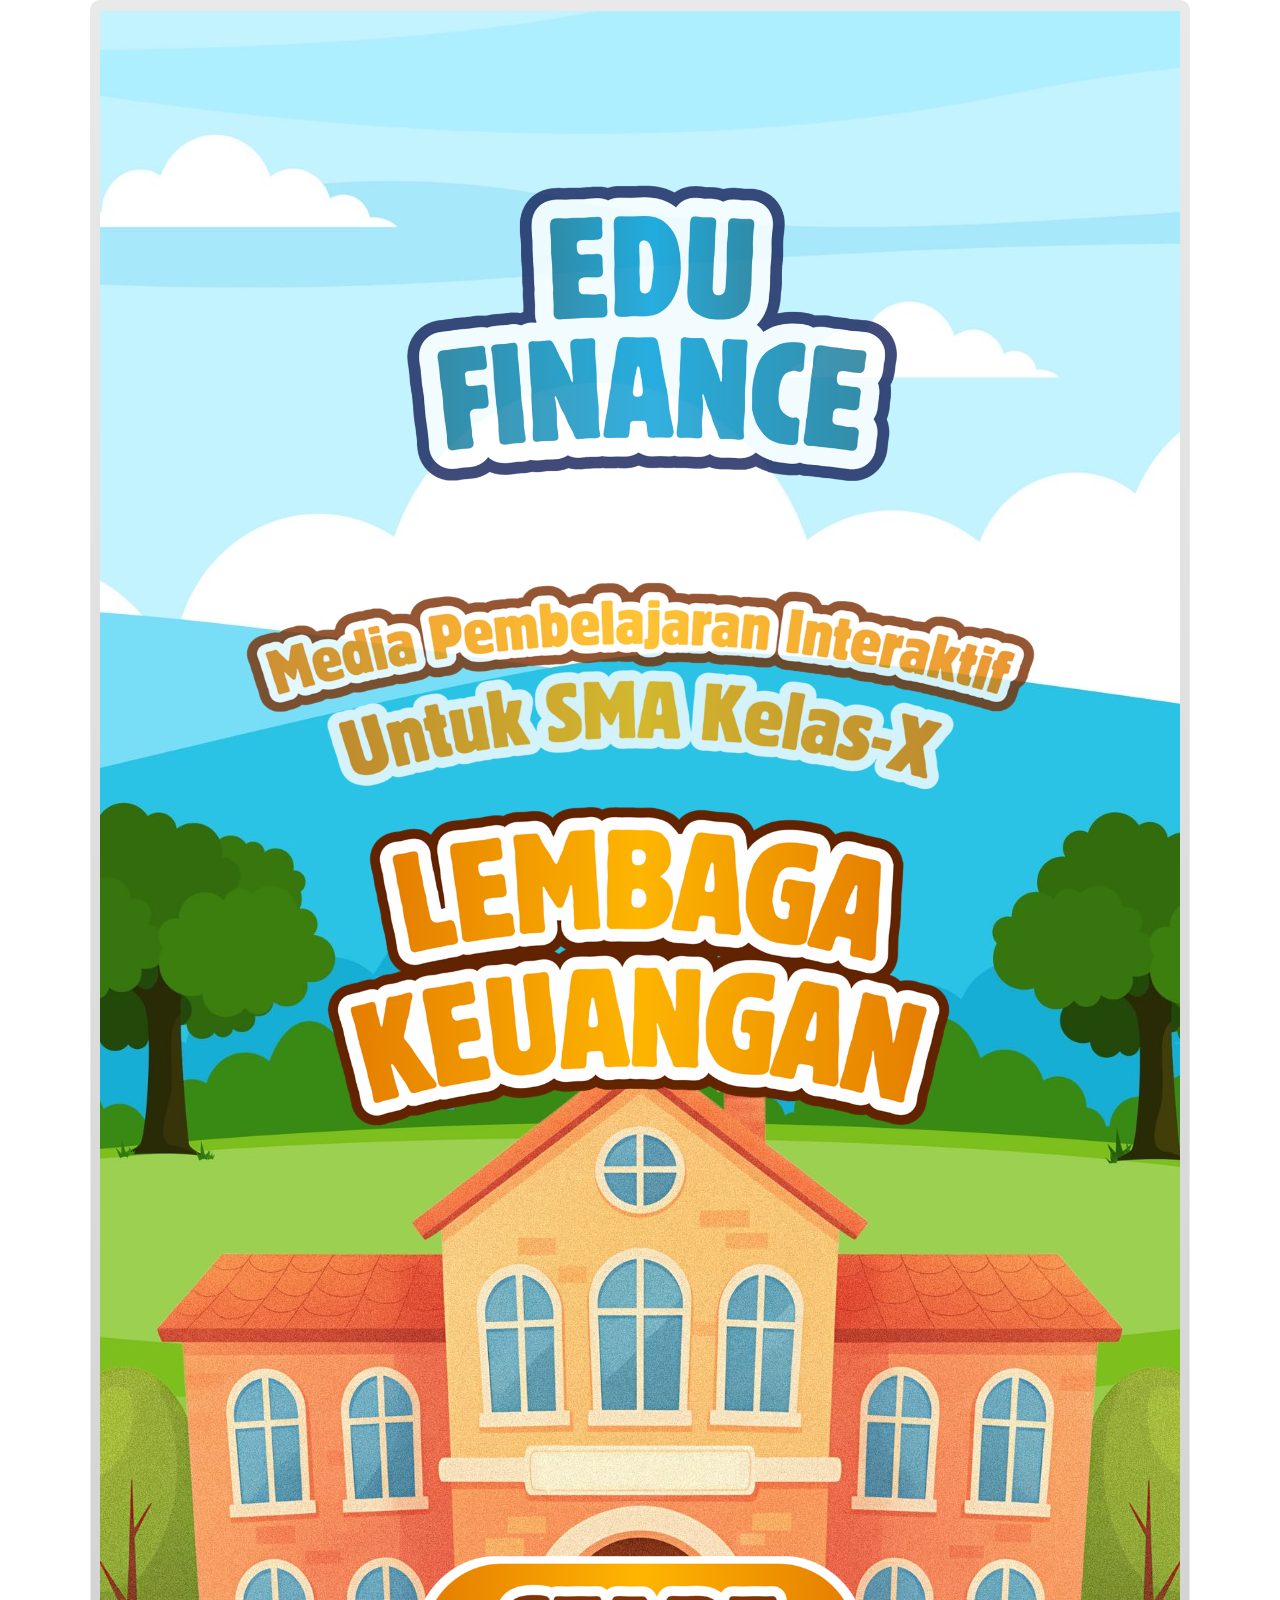
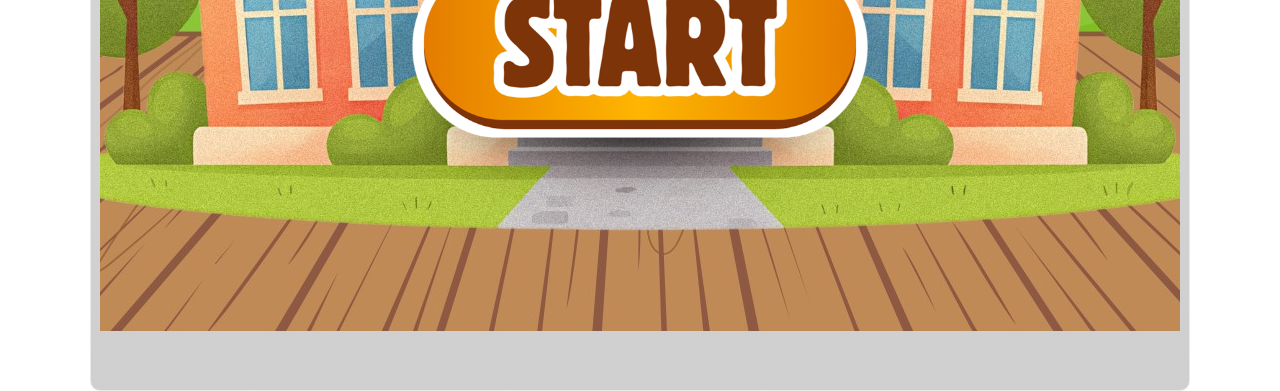
<file: index.html>
<!doctype html>
<html lang="en-US">
<head>
  <meta charset="utf-8">
  <!-- Created using Storyline 3 - http://www.articulate.com  -->
  <!-- version: 3.17.27621.0 -->
  <title>LEMBAGA KEUANGAN KELAS X SMAN 7 MALANG</title>
  <meta http-equiv="x-ua-compatible" content="IE=edge"/>
  <meta name="viewport" content="width=device-width,initial-scale=1,user-scalable=no,shrink-to-fit=no,minimal-ui"/>
  <meta name="apple-mobile-web-app-capable" content="yes"/>
  <style>
    html, body { height: 100%; padding: 0; margin: 0 }
    #app { height: 100%; width: 100%; }
  </style>
  
  <script>window.THREE = { };</script>
</head>
<body style="background: #FFFFFF" class="cs-HTML theme-classic">
  <!-- 360 -->
  <script>!function(e){var i=/iPhone/i,o=/iPod/i,n=/iPad/i,t=/(?=.*\bAndroid\b)(?=.*\bMobile\b)/i,d=/Android/i,s=/(?=.*\bAndroid\b)(?=.*\bSD4930UR\b)/i,b=/(?=.*\bAndroid\b)(?=.*\b(?:KFOT|KFTT|KFJWI|KFJWA|KFSOWI|KFTHWI|KFTHWA|KFAPWI|KFAPWA|KFARWI|KFASWI|KFSAWI|KFSAWA)\b)/i,r=/IEMobile/i,h=/(?=.*\bWindows\b)(?=.*\bARM\b)/i,a=/BlackBerry/i,l=/BB10/i,p=/Opera Mini/i,f=/(CriOS|Chrome)(?=.*\bMobile\b)/i,u=/(?=.*\bFirefox\b)(?=.*\bMobile\b)/i,c=new RegExp("(?:Nexus 7|BNTV250|Kindle Fire|Silk|GT-P1000)","i"),w=function(e,i){return e.test(i)},A=function(e){var A=e||navigator.userAgent,v=A.split("[FBAN");if(void 0!==v[1]&&(A=v[0]),this.apple={phone:w(i,A),ipod:w(o,A),tablet:!w(i,A)&&w(n,A),device:w(i,A)||w(o,A)||w(n,A)},this.amazon={phone:w(s,A),tablet:!w(s,A)&&w(b,A),device:w(s,A)||w(b,A)},this.android={phone:w(s,A)||w(t,A),tablet:!w(s,A)&&!w(t,A)&&(w(b,A)||w(d,A)),device:w(s,A)||w(b,A)||w(t,A)||w(d,A)},this.windows={phone:w(r,A),tablet:w(h,A),device:w(r,A)||w(h,A)},this.other={blackberry:w(a,A),blackberry10:w(l,A),opera:w(p,A),firefox:w(u,A),chrome:w(f,A),device:w(a,A)||w(l,A)||w(p,A)||w(u,A)||w(f,A)},this.seven_inch=w(c,A),this.any=this.apple.device||this.android.device||this.windows.device||this.other.device||this.seven_inch,this.phone=this.apple.phone||this.android.phone||this.windows.phone,this.tablet=this.apple.tablet||this.android.tablet||this.windows.tablet,"undefined"==typeof window)return this},v=function(){var e=new A;return e.Class=A,e};"undefined"!=typeof module&&module.exports&&"undefined"==typeof window?module.exports=A:"undefined"!=typeof module&&module.exports&&"undefined"!=typeof window?module.exports=v():"function"==typeof define&&define.amd?define("isMobile",[],e.isMobile=v()):e.isMobile=v()}(this);
    window.isMobile.apple.tablet = window.isMobile.apple.tablet ||
      (navigator.platform === 'MacIntel' && navigator.maxTouchPoints > 1);
    window.isMobile.apple.device = window.isMobile.apple.device || window.isMobile.apple.tablet;
    window.isMobile.tablet = window.isMobile.tablet || window.isMobile.apple.tablet;
    window.isMobile.any = window.isMobile.any || window.isMobile.apple.tablet;
  </script>

  <div id="focus-sink" tabindex="-1"></div>

  <div id="preso"></div>
  <script>
    window.DS = {};
    window.globals = {
      DATA_PATH_BASE: '',
      HAS_FRAME: true,
      HAS_SLIDE: true,

      lmsPresent: false,
      tinCanPresent: false,
      cmi5Present: false,
      aoSupport: false,
      scale: 'noscale',
      captureRc: false,
      browserSize: 'fullscreen',
      bgColor: '#FFFFFF',
      features: '',
      themeName: 'classic',
      preloaderColor: '#FFFFFF',
      suppressAnalytics: true,
      productChannel: 'enterprise',
      publishSource: 'storyline',
      aid: '',
      cid: '793f9473-a7af-489c-8cf5-2ac6e5e73341',
      playerVersion: '3.17.27621.0',
      maxIosVideoElements: 10,

      
      parseParams: function(qs) {
        if (window.globals.parsedParams != null) {
          return window.globals.parsedParams;
        }
        qs = (qs || window.location.search.substr(1)).split('+').join(' ');
        var params = {},
            tokens,
            re = /[?&]?([^=]+)=([^&]*)/g;

        while (tokens = re.exec(qs)) {
          params[decodeURIComponent(tokens[1]).trim()] =
            decodeURIComponent(tokens[2]).trim();
        }
        window.globals.parsedParams = params;
        return params;
      }

    };

    (function() {

      var classTypes = [ 'desktop', 'mobile', 'phone', 'tablet' ];

      var addDeviceClasses = function(prefix, testObj) {
        var curr, i;
        for (i = 0; i < classTypes.length; i++) {
          curr = classTypes[i];
          if (testObj[curr]) {
            document.body.classList.add(prefix + curr);
          }
        }
      };

      var params = window.globals.parseParams(),
          isDevicePreview = params.devicepreview === '1',
          isPhoneOverride = params.deviceType === 'phone' || (isDevicePreview && params.phone == '1'),
          isTabletOverride = (params.deviceType === 'tablet' || isDevicePreview) && !isPhoneOverride,
          isMobileOverride = isPhoneOverride || isTabletOverride;

      var deviceView = {
        desktop: !window.isMobile.any && !isMobileOverride,
        mobile: window.isMobile.any || isMobileOverride,
        phone: isPhoneOverride || (window.isMobile.phone && !isTabletOverride),
        tablet: isTabletOverride || window.isMobile.tablet
      };

      window.globals.deviceView = deviceView;
      window.isMobile.desktop = !window.isMobile.any;
      window.isMobile.mobile = window.isMobile.any;

      addDeviceClasses('view-', deviceView);

    })();
  </script>
  
  <script src='story_content/user.js' type=text/javascript></script>
  <div class="slide-loader"></div>

  <script>
    if (window.globals.deviceView.isMobile) { var doc = document, loader = doc.body.querySelector('.slide-loader'); [ 1, 2, 3 ].forEach(function(n) { var d = doc.createElement('div'); d.style.backgroundColor = window.globals.preloaderColor; d.classList.add('mobile-loader-dot'); d.classList.add('dot' + n); loader.appendChild(d); }); }
  </script>

  <div class="mobile-load-title-overlay" style="display: none">
    <div class="mobile-load-title">LEMBAGA KEUANGAN KELAS X SMAN 7 MALANG</div>
  </div>

  <div class="mobile-chrome-warning"></div>

  <script>
    
    if (window.autoSpider && window.vInterfaceObject) {
      document.querySelector('.mobile-load-title-overlay').style.display = 'none';
    }
  </script>

  

  <link rel="stylesheet" href="html5/data/css/output.min.css" data-noprefix/>
</body>
<script src="html5/lib/scripts/bootstrapper.min.js"></script>
</html>
</file>
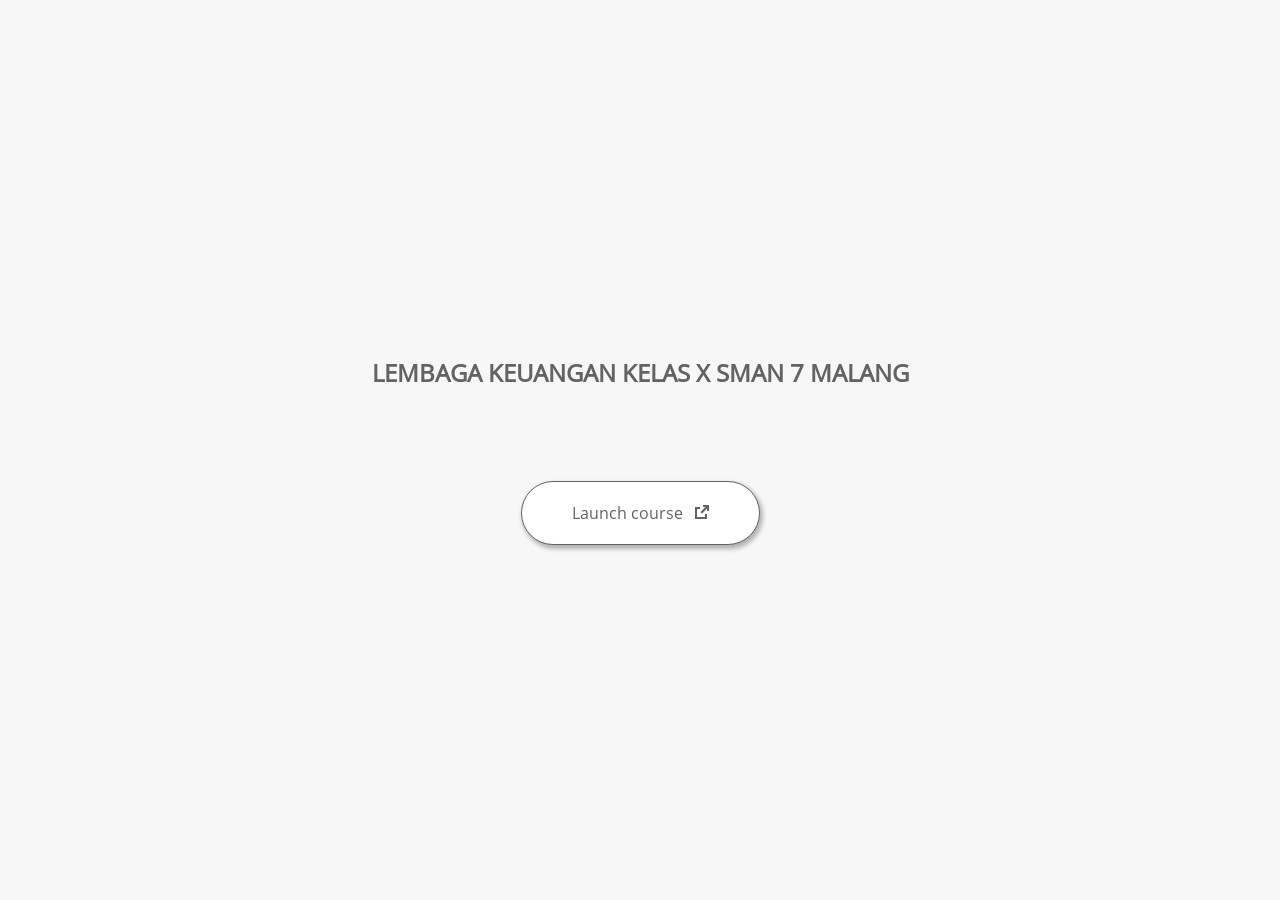
<file: launcher.html>
﻿<html lang="en-US">
	<head>
		<!-- Created using Storyline 3 - http://www.articulate.com  --> 
		<!-- version: 3.17.27621.0 --> 

		<title>LEMBAGA KEUANGAN KELAS X SMAN 7 MALANG</title>
    <style>
      @font-face {
        font-family: "Open Sans Full";
        font-style: normal;
        font-weight: 400;
        src: local("Open Sans"),
             local("OpenSans"),
             url(html5/lib/stylesheets/mobile-fonts/open-sans-regular.woff) format("woff")
      }
      body {
        background-color: #F7F7F7;
      }
      h1 {
        color: #636363;
        font-family: "Open Sans Full", Helvetica, sans-serif;
        font-size: 150%;
        margin-bottom: 92px;
        padding-bottom: 0;
      }

      button {
        background-color: #FFF;
        border: 1px solid #636363;
        border-radius: 80px;
        box-shadow: 2px 3px 4px 1px rgba(39, 39, 39, 0.33);
        color: #636363;
        font-family: "Open Sans Full", Helvetica, sans-serif;
        font-size: 100%;
        padding: 20px 50px;
      }
      img {
        height: 15px;
        width: 15px;
        margin-left: 8px;
      }
    </style>
		<script>
			
			/******************************************************************************/
			//
			// NOTE TO DEVELOPERS:
			// The following code should be integrated with your web page in order to open
			// the presentation in a new window.  To launch the presentation immediately, 
			// simply copy the code below into your web page.  To launch the presentation
			// when a button or link is clicked, call LaunchPresentation when the onClick
			// event is triggered.
			//
			/******************************************************************************/		
		
		
			var Safari =  (navigator.appVersion.indexOf("Safari") >= 0);
			
			var g_bChromeless = false;
			var g_bResizeable = false;
			var g_nContentWidth = 1100;
			var g_nContentHeight = 1991;
			var g_strStartPage = "story.html" + document.location.search;
			var g_strBrowserSize = "fullscreen";
		
			function LaunchContent()
			{
				var nWidth = screen.availWidth;
				var nHeight = screen.availHeight;

				if (nWidth > g_nContentWidth && nHeight > g_nContentHeight && g_strBrowserSize != "fullscreen")
				{
					nWidth = g_nContentWidth;
					nHeight = g_nContentHeight;
					
					if (!Safari && !g_bChromeless)
					{
						nWidth += 17;
					}
				}

				// Build the options string
				var strOptions = "width=" + nWidth +",height=" + nHeight;
				if (g_bResizeable)
				{
					strOptions += ",resizable=yes"
				}
				else
				{
					strOptions += ",resizable=no"
				}

				if (g_bChromeless)
				{
					strOptions += ", status=0, toolbar=0, location=0, menubar=0, scrollbars=0";
				}
				else
				{
					strOptions += ", status=1, toolbar=1, location=1, menubar=1, scrollbars=1";
				}

				// Launch the URL
				if (Safari)
				{
					var oWnd = window.open("", "_blank", strOptions);
					oWnd.location = g_strStartPage;
				}
				else
				{
					window.open(g_strStartPage , "_blank", strOptions);
				}
			}

			
			
		</script>
		
	</head>
	
	<body onload="setTimeout('LaunchContent()', 100);">
		<center>
			<table width="100%" height="100%" border="0" cellpadding="0" cellspacing="0">
				<tr>
					<td>
						<center>
              <h1 tabIndex="-1">LEMBAGA KEUANGAN KELAS X SMAN 7 MALANG</h1>
							<button onclick="LaunchContent()" aria-label="Launch course: opens in new window">Launch course <img src="story_content/external_window.png" style="border-style: none; height: 14px; width: 14px;" tabIndex="-1" aria-hidden="true"/></button>
						</center>
					</td>
				</tr>
			</table>
		</center>
	</body>
</html>
</file>
<file: html5/data/css/output.min.css>
@font-face {
  font-family: 'Open SansBold CharsBold67B48683';
  src: url('[data-uri]');
  font-style: normal;
  font-weight: normal;
}
@font-face {
  font-family: 'Open Sans Charset1_ 5jKDD9D0567';
  src: url('[data-uri]');
  font-style: normal;
  font-weight: normal;
}
@font-face {
  font-family: 'Open SansItalic CItalic833A0795';
  src: url('[data-uri]');
  font-style: normal;
  font-weight: normal;
}
@font-face {
  font-family: 'Open SansBoldItalItalic835B007D';
  src: url('[data-uri]');
  font-style: normal;
  font-weight: normal;
}
@font-face {
  font-family: 'Arial Charset1_ 6c22695E7DCF5D0';
  src: url('[data-uri]');
  font-style: normal;
  font-weight: normal;
}
@font-face {
  font-family: 'Open Sans Charset0_v9TY33EDE6F2';
  src: url('[data-uri]');
  font-style: normal;
  font-weight: normal;
}
@font-face {
  font-family: 'Open SansBold CharsBoldE47A47C6';
  src: url('[data-uri]');
  font-style: normal;
  font-weight: normal;
}
@font-face {
  font-family: 'Open SansItalic CItalicC6FA076B';
  src: url('[data-uri]');
  font-style: normal;
  font-weight: normal;
}
@font-face {
  font-family: 'Open SansBoldItalItalic3FAAA578';
  src: url('[data-uri]');
  font-style: normal;
  font-weight: normal;
}
@font-face {
  font-family: 'Arial Charset0_v8wz5YMo9EE9FF07';
  src: url('[data-uri]');
  font-style: normal;
  font-weight: normal;
}
.cs-npnxnanbnsnfns00000000001 .cs-infopanel  {
  box-shadow: 0 1px 0 rgba(184, 184, 184, 1);
  background: rgba(255, 255, 255, 1);
}
.cs-npnxnanbnsnfns00000000001 .cs-infopanel .cs-link {
  color: rgba(124, 34, 128, 1);
}
.cs-npnxnanbnsnfns00000000001 .cs-infopanel .cs-link:hover {
  color: rgba(0, 0, 238, 1);
}
.cs-npnxnanbnsnfns00000000001 .cs-infopanel .cs-name {
  color: rgba(68, 68, 68, 1);
}
.cs-npnxnanbnsnfns00000000001 .cs-infopanel .cs-title {
  color: rgba(153, 153, 153, 1);
}
.cs-npnxnanbnsnfns00000000001 .cs-infopanelpopup  {
  box-shadow: 0 1px 0 rgba(184, 184, 184, 1);
  background: linear-gradient(180deg, rgba(233, 233, 233, 1) 0%, rgba(207, 207, 207, 1) 100%);
}
.cs-npnxnanbnsnfns00000000001 .cs-infopanelpopup .cs-link {
  color: rgba(124, 34, 128, 1);
}
.cs-npnxnanbnsnfns00000000001 .cs-infopanelpopup .cs-link:hover {
  color: rgba(0, 0, 238, 1);
}
.cs-npnxnanbnsnfns00000000001 .cs-infopanelpopup .cs-name {
  color: rgba(68, 68, 68, 1);
}
.cs-npnxnanbnsnfns00000000001 .cs-infopanelpopup .cs-bio {
  color: rgba(153, 153, 153, 1);
}
.cs-npnxnanbnsnfns00000000001 .cs-timer  {
  color: rgba(85, 85, 85, 1);
}
.cs-npnxnanbnsnfns00000000001 .cs-duration stop:first-child {
  stop-color: rgba(0, 215, 255, 1);
}
.cs-npnxnanbnsnfns00000000001 .cs-duration stop:last-child {
  stop-color: rgba(0, 171, 255, 1);
}
.cs-npnxnanbnsnfns00000000001 .cs-elapsed stop:first-child {
  stop-color: rgba(254, 227, 71, 1);
}
.cs-npnxnanbnsnfns00000000001 .cs-elapsed stop:last-child {
  stop-color: rgba(252, 204, 42, 1);
}
.cs-npnxnanbnsnfns00000000001 .cs-timer .cs-pie .cs-innerstroke {
  stroke: rgba(199, 199, 199, 1);
}
.cs-npnxnanbnsnfns00000000001 .cs-timer .cs-pie .cs-innerborder {
  stroke: rgba(255, 255, 255, 1);
}
.cs-npnxnanbnsnfns00000000001 .cs-window  {
  box-shadow: 0 8px 5px rgba(0, 0, 0, 0.2);
  border-color: rgba(234, 234, 234, 1);
  background: rgba(243, 243, 243, 1);
  color: rgba(85, 85, 85, 1);
}
.cs-npnxnanbnsnfns00000000001 .cs-window .cs-diva {
  border-color: rgba(247, 247, 247, 1);
}
.cs-npnxnanbnsnfns00000000001 .cs-window .cs-divb {
  border-color: rgba(211, 211, 211, 1);
}
.cs-npnxnanbnsnfns00000000001 .cs-editor .cs-editor-slide {
  color: rgba(85, 85, 85, 1);
}
.cs-npnxnanbnsnfns00000000001 .cs-editor .cs-editor-html {
  color: rgba(68, 68, 68, 1);
}
.cs-npnxnanbnsnfns00000000001 .cs-editor .cs-editor-button {
  text-shadow: 0 1px 0 rgba(240, 240, 240, 1);
  color: rgba(53, 53, 53, 1);
  border-color: rgba(177, 177, 177, 1);
  background: linear-gradient(180deg, rgba(245, 245, 245, 1) 0%, rgba(199, 199, 199, 1) 100%);
}
.cs-npnxnanbnsnfns00000000001 .cs-editor .cs-editor-button:hover {
  background: linear-gradient(180deg, rgba(242, 242, 242, 1) 0%, rgba(175, 175, 175, 1) 100%);
}
.cs-npnxnanbnsnfns00000000001 .cs-editor .cs-editor-button:active {
  background: linear-gradient(180deg, rgba(199, 199, 199, 1) 0%, rgba(244, 244, 244, 1) 100%);
}
.cs-npnxnanbnsnfns00000000001 .cs-listitem  {
  color: rgba(53, 53, 53, 1);
  border-color: rgba(223, 223, 223, 1);
}
.cs-npnxnanbnsnfns00000000001 .cs-listitem.cs-viewed {
  color: rgba(144, 144, 144, 1);
}
.cs-npnxnanbnsnfns00000000001 .cs-listitem.cs-selected {
  color: rgba(53, 53, 53, 1);
  background: rgba(192, 226, 241, 1);
}
.cs-npnxnanbnsnfns00000000001 .cs-listitem.cs-selected:hover {
  background: rgba(192, 226, 241, 1);
}
.cs-npnxnanbnsnfns00000000001 .cs-listitem.cs-selected.hover {
  background: rgba(192, 226, 241, 1);
}
.cs-npnxnanbnsnfns00000000001 .cs-listitem.cs-selected:focus {
  background: rgba(192, 226, 241, 1);
}
.cs-npnxnanbnsnfns00000000001 .cs-listitem .cs-icon-carrot {
  fill: rgba(53, 53, 53, 1);
}
.cs-npnxnanbnsnfns00000000001 .cs-listitem .cs-icon-carrot .cs-shadow {
  fill: rgba(255, 255, 255, 1);
}
.cs-npnxnanbnsnfns00000000001 .cs-listitem:hover {
  background: rgba(230, 230, 230, 1);
}
.cs-npnxnanbnsnfns00000000001 .cs-listitem.hover {
  background: rgba(230, 230, 230, 1);
}
.cs-npnxnanbnsnfns00000000001 .cs-listitem:focus {
  background: rgba(230, 230, 230, 1);
}
.cs-npnxnanbnsnfns00000000001 .cs-glossary  {
  color: rgba(53, 53, 53, 1);
}
.cs-npnxnanbnsnfns00000000001 .cs-glossary .cs-scrolling-panel {
  background: rgba(231, 231, 231, 1);
}
.cs-npnxnanbnsnfns00000000001 .cs-glossary .cs-term.cs-selected .cs-choice-list-trigger {
  color: rgba(53, 53, 53, 1);
  background: rgba(192, 226, 241, 1);
}
.cs-npnxnanbnsnfns00000000001 .cs-glossary .cs-term.cs-selected .cs-choice-list-trigger:focus {
  color: rgba(53, 53, 53, 1);
  background: rgba(192, 226, 241, 1);
}
.cs-npnxnanbnsnfns00000000001 .cs-glossary .cs-term:hover .cs-choice-list-trigger {
  background: rgba(230, 230, 230, 1);
}
.cs-npnxnanbnsnfns00000000001 .cs-glossary .cs-term.hover .cs-choice-list-trigger {
  background: rgba(230, 230, 230, 1);
}
.cs-npnxnanbnsnfns00000000001 .cs-glossary .cs-term .cs-choice-list-trigger:focus {
  background: rgba(230, 230, 230, 1);
}
.cs-npnxnanbnsnfns00000000001 .cs-glossary .cs-diva {
  border-color: rgba(226, 226, 226, 1);
}
.cs-npnxnanbnsnfns00000000001 .cs-glossary .cs-divb {
  border-color: rgba(226, 226, 226, 1);
}
.cs-npnxnanbnsnfns00000000001 .cs-glossary .cs-divc {
  border-color: rgba(250, 250, 250, 1);
}
.cs-npnxnanbnsnfns00000000001 .cs-glossary .cs-heading {
  color: rgba(68, 68, 68, 1);
}
.cs-npnxnanbnsnfns00000000001 .cs-resource .cs-separator {
  border-color: rgba(224, 224, 224, 1);
}
.cs-npnxnanbnsnfns00000000001 .cs-outline  {
  color: rgba(68, 68, 68, 1);
}
.cs-npnxnanbnsnfns00000000001 .cs-outline .cs-diva {
  border-color: rgba(198, 198, 198, 1);
}
.cs-npnxnanbnsnfns00000000001 .cs-outline .cs-divb {
  border-color: rgba(249, 249, 249, 1);
}
.cs-npnxnanbnsnfns00000000001 .cs-outline .cs-divc {
  border-color: rgba(225, 225, 225, 1);
}
.cs-npnxnanbnsnfns00000000001 .cs-outline .cs-search-filter:hover {
  color: rgba(0, 0, 238, 1);
}
.cs-npnxnanbnsnfns00000000001 .cs-outline .cs-search-filter.hover {
  color: rgba(0, 0, 238, 1);
}
.cs-npnxnanbnsnfns00000000001 .cs-transcript  {
  color: rgba(68, 68, 68, 1);
}
.cs-npnxnanbnsnfns00000000001 .cs-transcript .cs-div {
  border-color: rgba(225, 225, 225, 1);
}
.cs-npnxnanbnsnfns00000000001 .cs-tabs:not(.topmenu-item) {
  color: rgba(85, 85, 85, 1);
}
.cs-npnxnanbnsnfns00000000001 .cs-tabs .cs-inner-button:not(.topmenu-item) {
  text-shadow: 0 1px 0 rgba(240, 240, 240, 1);
}
.cs-npnxnanbnsnfns00000000001 .cs-tabs:hover:not(.topmenu-item) {
  color: rgba(51, 51, 51, 1);
}
.cs-npnxnanbnsnfns00000000001 .cs-tabs.cs-selected {
  background: rgba(243, 243, 243, 1);
  color: rgba(51, 51, 51, 1);
}
.cs-npnxnanbnsnfns00000000001 .cs-seekcontrol  {
  background: linear-gradient(180deg, rgba(245, 245, 245, 1) 0%, rgba(199, 199, 199, 1) 100%);
  border-color: rgba(177, 177, 177, 1);
}
.cs-npnxnanbnsnfns00000000001 .cs-seekcontrol .cs-button:hover .cs-icon {
  fill: rgba(85, 85, 85, 1);
}
.cs-npnxnanbnsnfns00000000001 .cs-seekcontrol .cs-button.hover .cs-icon {
  fill: rgba(85, 85, 85, 1);
}
.cs-npnxnanbnsnfns00000000001 .cs-seekcontrol .cs-button .cs-icon-shadow {
  fill: rgba(240, 240, 240, 1);
}
.cs-npnxnanbnsnfns00000000001 .cs-seekcontrol .cs-button .cs-icon {
  fill: rgba(45, 45, 45, 1);
}
.cs-npnxnanbnsnfns00000000001 .cs-seekcontrol .cs-seek .cs-fill {
  background: rgba(255, 255, 255, 1);
}
.cs-npnxnanbnsnfns00000000001 .cs-seekcontrol .cs-seek {
  background: rgba(231, 231, 231, 1);
  border-color: rgba(184, 184, 184, 1);
}
.cs-npnxnanbnsnfns00000000001 .cs-searchinput .cs-input {
  color: rgba(138, 138, 138, 1);
  border-color: rgba(173, 173, 173, 1);
  background: rgba(223, 223, 223, 1);
}
.cs-npnxnanbnsnfns00000000001 .cs-searchinput .cs-input:focus {
  color: rgba(51, 51, 51, 1);
  background: rgba(250, 250, 250, 1);
}
.cs-npnxnanbnsnfns00000000001 .cs-searchinput .cs-input:hover {
  box-shadow: inset 0 0 1px 0 rgba(107, 248, 255, 1);
}
.cs-npnxnanbnsnfns00000000001 .cs-searchinput .cs-input.hover {
  box-shadow: inset 0 0 1px 0 rgba(107, 248, 255, 1);
}
.cs-npnxnanbnsnfns00000000001 .cs-searchinput .cs-button .cs-icon {
  fill: rgba(138, 138, 138, 1);
}
.cs-npnxnanbnsnfns00000000001 .cs-searchinput .cs-button:hover {
  fill: linear-gradient(180deg, rgba(245, 245, 245, 1) 0%, rgba(199, 199, 199, 1) 100%);
}
.cs-npnxnanbnsnfns00000000001 .cs-searchinput .cs-button.hover {
  fill: linear-gradient(180deg, rgba(245, 245, 245, 1) 0%, rgba(199, 199, 199, 1) 100%);
}
.cs-npnxnanbnsnfns00000000001 .cs-menu  {
  box-shadow: 0 1px 0 rgba(184, 184, 184, 1);
  background: rgba(243, 243, 243, 1);
}
.cs-npnxnanbnsnfns00000000001 .cs-topmenu-item.active .cs-tab {
  background: rgba(243, 243, 243, 1);
}
.cs-npnxnanbnsnfns00000000001 .cs-logo  {
  box-shadow: 0 1px 0 rgba(184, 184, 184, 1);
  background: rgba(255, 255, 255, 1);
}
.cs-npnxnanbnsnfns00000000001 .cs-checkbox  {
  color: rgba(68, 68, 68, 1);
}
.cs-npnxnanbnsnfns00000000001 .cs-checkbox:hover {
  border-color: rgba(107, 248, 255, 1);
}
.cs-npnxnanbnsnfns00000000001 .cs-checkbox.hover {
  border-color: rgba(107, 248, 255, 1);
}
.cs-npnxnanbnsnfns00000000001 .cs-checkbox .cs-box {
  color: rgba(255, 255, 255, 1);
  border-color: rgba(184, 184, 184, 1);
}
.cs-npnxnanbnsnfns00000000001 .cs-checkbox .cs-box:checked::after {
  color: rgba(51, 204, 0, 1);
}
.cs-npnxnanbnsnfns00000000001 .cs-checkbox .cs-box.checked.after {
  color: rgba(51, 204, 0, 1);
}
.cs-npnxnanbnsnfns00000000001 .cs-button  {
  text-shadow: 0 1px 0 rgba(240, 240, 240, 1);
  color: rgba(53, 53, 53, 1);
  border-color: rgba(177, 177, 177, 1);
  background: linear-gradient(180deg, rgba(245, 245, 245, 1) 0%, rgba(199, 199, 199, 1) 100%);
  box-shadow: 0 1px 0 rgba(207, 207, 207, 1);
}
.cs-npnxnanbnsnfns00000000001 .cs-button .cs-icon {
  fill: rgba(53, 53, 53, 1);
}
.cs-npnxnanbnsnfns00000000001 .cs-button .cs-icon-shadow {
  fill: rgba(240, 240, 240, 1);
}
.cs-npnxnanbnsnfns00000000001 .cs-button:hover {
  background: linear-gradient(180deg, rgba(242, 242, 242, 1) 0%, rgba(175, 175, 175, 1) 100%);
}
.cs-npnxnanbnsnfns00000000001 .cs-button.hover {
  background: linear-gradient(180deg, rgba(242, 242, 242, 1) 0%, rgba(175, 175, 175, 1) 100%);
}
.cs-npnxnanbnsnfns00000000001 .cs-button:active {
  background: linear-gradient(180deg, rgba(199, 199, 199, 1) 0%, rgba(244, 244, 244, 1) 100%);
}
.cs-npnxnanbnsnfns00000000001 .cs-button.cs-disabled:hover {
  background: linear-gradient(180deg, rgba(245, 245, 245, 1) 0%, rgba(199, 199, 199, 1) 100%);
}
.cs-npnxnanbnsnfns00000000001 .cs-button.cs-disabled.hover {
  background: linear-gradient(180deg, rgba(245, 245, 245, 1) 0%, rgba(199, 199, 199, 1) 100%);
}
.cs-npnxnanbnsnfns00000000001 .cs-button.cs-disabled:active {
  background: linear-gradient(180deg, rgba(245, 245, 245, 1) 0%, rgba(199, 199, 199, 1) 100%);
}
.cs-npnxnanbnsnfns00000000001 .cs-button.cs-volume:hover {
  background: linear-gradient(180deg, rgba(245, 245, 245, 1) 0%, rgba(199, 199, 199, 1) 100%);
}
.cs-npnxnanbnsnfns00000000001 .cs-button.cs-volume.hover {
  background: linear-gradient(180deg, rgba(245, 245, 245, 1) 0%, rgba(199, 199, 199, 1) 100%);
}
.cs-npnxnanbnsnfns00000000001 .cs-button.cs-volume:active {
  background: linear-gradient(180deg, rgba(245, 245, 245, 1) 0%, rgba(199, 199, 199, 1) 100%);
}
.cs-npnxnanbnsnfns00000000001.cs-base  {
  color: rgba(85, 85, 85, 1);
  border-color: rgba(233, 233, 233, 1);
  background: linear-gradient(180deg, rgba(233, 233, 233, 1) 0%, rgba(207, 207, 207, 1) 100%);
}
.cs-npnxnanbnsnfns00000000001.cs-base .cs-separator .cs-diva {
  background: rgba(211, 211, 211, 1);
}
.cs-npnxnanbnsnfns00000000001.cs-base .cs-separator .cs-divb {
  background: rgba(247, 247, 247, 1);
}
.cs-npnxnanbnsnfns00000000001.cs-base .cs-topmenu-item.active .cs-tab {
  border-color: rgba(211, 211, 211, 1);
}
.cs-npnxnanbnsnfns00000000001.cs-base .cs-topmenu-item.active .cs-panel {
  border-color: rgba(211, 211, 211, 1);
}
.cs-npnxnanbnsnfns00000000001.cs-base .cs-left {
  background: linear-gradient(180deg, rgba(219, 219, 219, 1) 0%, rgba(195, 195, 195, 1) 100%);
}
.cs-npnxnanbnsnfns00000000001.cs-base .cs-area-primary .cs-slide-container {
  background: linear-gradient(180deg, rgba(233, 233, 233, 1) 0%, rgba(207, 207, 207, 1) 100%);
}
.cs-npnxnanbnsnfns00000000001 .cs-volume::-moz-range-thumb {
  border-color: rgba(165, 165, 165, 1);
  box-shadow: inset 0 0 1px 0 rgba(212, 212, 212, 1);
  background: rgba(200, 200, 200, 1);
}
.cs-npnxnanbnsnfns00000000001 .cs-volume::-ms-thumb {
  border-color: rgba(165, 165, 165, 1);
  box-shadow: inset 0 0 1px 0 rgba(212, 212, 212, 1);
  background: rgba(200, 200, 200, 1);
}
.cs-npnxnanbnsnfns00000000001 .cs-volume::-webkit-slider-thumb {
  border-color: rgba(165, 165, 165, 1);
  box-shadow: inset 0 0 1px 0 rgba(212, 212, 212, 1);
  background: rgba(200, 200, 200, 1);
}
.cs-npnxnanbnsnfns00000000001 .cs-volume::-moz-range-track {
  border-color: rgba(242, 242, 242, 1);
  background: linear-gradient(180deg, rgba(188, 188, 188, 1) 0%, rgba(188, 188, 188, 1) 50.196%, rgba(195, 195, 195, 1) 100%);
}
.cs-npnxnanbnsnfns00000000001 .cs-volume::-ms-track {
  border-color: rgba(242, 242, 242, 1);
  background: linear-gradient(180deg, rgba(188, 188, 188, 1) 0%, rgba(188, 188, 188, 1) 50.196%, rgba(195, 195, 195, 1) 100%);
}
.cs-npnxnanbnsnfns00000000001 .cs-volume::-webkit-slider-runnable-track {
  border-color: rgba(242, 242, 242, 1);
  background: linear-gradient(180deg, rgba(188, 188, 188, 1) 0%, rgba(188, 188, 188, 1) 50.196%, rgba(195, 195, 195, 1) 100%);
}
body.show-focus .tab-focus-box {
  border-color: rgba(255, 255, 0, 1);
}
.skipnav {
  border-color: rgba(255, 255, 0, 1);
}
.fn-npnxnanbsnfns00000000001 {
  font-family: 'Open SansD6FFC9F9';
  -webkit-font-variant-ligatures: no-common-ligatures;
  font-variant-ligatures: no-common-ligatures;
}
.fn-pxabnsnfns00000000001 {
  font-family: 'Open SansD6FFC9F9';
  -webkit-font-variant-ligatures: no-common-ligatures;
  font-variant-ligatures: no-common-ligatures;
}
.fn-npxnabnsnfns00000000001 {
  font-family: 'Open SansD6FFC9F9';
  -webkit-font-variant-ligatures: no-common-ligatures;
  font-variant-ligatures: no-common-ligatures;
}
.fn-npnxnanbnsnfns00000000001 {
  font-family: 'Open SansD6FFC9F9';
  -webkit-font-variant-ligatures: no-common-ligatures;
  font-variant-ligatures: no-common-ligatures;
}
.fn-pxabnsnfns00000000000 {
  font-family: 'Open SansD6FFC9F9';
  -webkit-font-variant-ligatures: no-common-ligatures;
  font-variant-ligatures: no-common-ligatures;
}
@font-face {
  font-family: 'Open SansD6FFC9F9';
  src: url('[data-uri]');
  font-style: normal;
  font-weight: bold;
}
@font-face {
  font-family: 'Open SansD6FFC9F9';
  src: url('[data-uri]');
  font-style: normal;
  font-weight: normal;
}
.cs-InvalidPromptSlide .cs-6EVifA3HOl9-InvalidPromptSlide-btn0 {
  color: rgba(53, 53, 53, 1);
  border-color: rgba(177, 177, 177, 1);
  background: linear-gradient(180deg, rgba(245, 245, 245, 1) 0%, rgba(199, 199, 199, 1) 100%);
  text-shadow: 0 1px 0 rgba(240, 240, 240, 1);
}
.cs-InvalidPromptSlide .cs-6EVifA3HOl9-InvalidPromptSlide-btn0 .cs-html {
  color: rgba(68, 68, 68, 1);
}
.cs-InvalidPromptSlide .cs-6EVifA3HOl9-InvalidPromptSlide-btn0 .cs-slide {
  border-color: rgba(85, 85, 85, 1);
}
.cs-InvalidPromptSlide .cs-6EVifA3HOl9-InvalidPromptSlide-btn0:hover {
  background: linear-gradient(180deg, rgba(242, 242, 242, 1) 0%, rgba(175, 175, 175, 1) 100%);
}
.cs-InvalidPromptSlide .cs-6EVifA3HOl9-InvalidPromptSlide-btn0:active {
  background: linear-gradient(180deg, rgba(199, 199, 199, 1) 0%, rgba(244, 244, 244, 1) 100%);
}
.cs-PrintPromptSlide .cs-6EVifA3HOl9-PrintPromptSlide-btn0 {
  color: rgba(53, 53, 53, 1);
  border-color: rgba(177, 177, 177, 1);
  background: linear-gradient(180deg, rgba(245, 245, 245, 1) 0%, rgba(199, 199, 199, 1) 100%);
  text-shadow: 0 1px 0 rgba(240, 240, 240, 1);
}
.cs-PrintPromptSlide .cs-6EVifA3HOl9-PrintPromptSlide-btn0 .cs-html {
  color: rgba(68, 68, 68, 1);
}
.cs-PrintPromptSlide .cs-6EVifA3HOl9-PrintPromptSlide-btn0 .cs-slide {
  border-color: rgba(85, 85, 85, 1);
}
.cs-PrintPromptSlide .cs-6EVifA3HOl9-PrintPromptSlide-btn0:hover {
  background: linear-gradient(180deg, rgba(242, 242, 242, 1) 0%, rgba(175, 175, 175, 1) 100%);
}
.cs-PrintPromptSlide .cs-6EVifA3HOl9-PrintPromptSlide-btn0:active {
  background: linear-gradient(180deg, rgba(199, 199, 199, 1) 0%, rgba(244, 244, 244, 1) 100%);
}
.cs-ScrollPromptSlide .cs-6EVifA3HOl9-ScrollPromptSlide-btn0 {
  color: rgba(53, 53, 53, 1);
  border-color: rgba(177, 177, 177, 1);
  background: linear-gradient(180deg, rgba(245, 245, 245, 1) 0%, rgba(199, 199, 199, 1) 100%);
  text-shadow: 0 1px 0 rgba(240, 240, 240, 1);
}
.cs-ScrollPromptSlide .cs-6EVifA3HOl9-ScrollPromptSlide-btn0 .cs-html {
  color: rgba(68, 68, 68, 1);
}
.cs-ScrollPromptSlide .cs-6EVifA3HOl9-ScrollPromptSlide-btn0 .cs-slide {
  border-color: rgba(85, 85, 85, 1);
}
.cs-ScrollPromptSlide .cs-6EVifA3HOl9-ScrollPromptSlide-btn0:hover {
  background: linear-gradient(180deg, rgba(242, 242, 242, 1) 0%, rgba(175, 175, 175, 1) 100%);
}
.cs-ScrollPromptSlide .cs-6EVifA3HOl9-ScrollPromptSlide-btn0:active {
  background: linear-gradient(180deg, rgba(199, 199, 199, 1) 0%, rgba(244, 244, 244, 1) 100%);
}
.cs-ResumePromptSlide .cs-6EVifA3HOl9-ResumePromptSlide-btn0 {
  color: rgba(53, 53, 53, 1);
  border-color: rgba(177, 177, 177, 1);
  background: linear-gradient(180deg, rgba(245, 245, 245, 1) 0%, rgba(199, 199, 199, 1) 100%);
  text-shadow: 0 1px 0 rgba(240, 240, 240, 1);
}
.cs-ResumePromptSlide .cs-6EVifA3HOl9-ResumePromptSlide-btn0 .cs-html {
  color: rgba(68, 68, 68, 1);
}
.cs-ResumePromptSlide .cs-6EVifA3HOl9-ResumePromptSlide-btn0 .cs-slide {
  border-color: rgba(85, 85, 85, 1);
}
.cs-ResumePromptSlide .cs-6EVifA3HOl9-ResumePromptSlide-btn0:hover {
  background: linear-gradient(180deg, rgba(242, 242, 242, 1) 0%, rgba(175, 175, 175, 1) 100%);
}
.cs-ResumePromptSlide .cs-6EVifA3HOl9-ResumePromptSlide-btn0:active {
  background: linear-gradient(180deg, rgba(199, 199, 199, 1) 0%, rgba(244, 244, 244, 1) 100%);
}
.cs-ResumePromptSlide .cs-6EVifA3HOl9-ResumePromptSlide-btn1 {
  color: rgba(53, 53, 53, 1);
  border-color: rgba(177, 177, 177, 1);
  background: linear-gradient(180deg, rgba(245, 245, 245, 1) 0%, rgba(199, 199, 199, 1) 100%);
  text-shadow: 0 1px 0 rgba(240, 240, 240, 1);
}
.cs-ResumePromptSlide .cs-6EVifA3HOl9-ResumePromptSlide-btn1 .cs-html {
  color: rgba(68, 68, 68, 1);
}
.cs-ResumePromptSlide .cs-6EVifA3HOl9-ResumePromptSlide-btn1 .cs-slide {
  border-color: rgba(85, 85, 85, 1);
}
.cs-ResumePromptSlide .cs-6EVifA3HOl9-ResumePromptSlide-btn1:hover {
  background: linear-gradient(180deg, rgba(242, 242, 242, 1) 0%, rgba(175, 175, 175, 1) 100%);
}
.cs-ResumePromptSlide .cs-6EVifA3HOl9-ResumePromptSlide-btn1:active {
  background: linear-gradient(180deg, rgba(199, 199, 199, 1) 0%, rgba(244, 244, 244, 1) 100%);
}
.cs-ExternalInterfaceErrorSlide .cs-buttonOK {
  color: rgba(53, 53, 53, 1);
  border-color: rgba(177, 177, 177, 1);
  background: linear-gradient(180deg, rgba(245, 245, 245, 1) 0%, rgba(199, 199, 199, 1) 100%);
  text-shadow: 0 1px 0 rgba(240, 240, 240, 1);
}
.cs-ExternalInterfaceErrorSlide .cs-buttonOK .cs-html {
  color: rgba(68, 68, 68, 1);
}
.cs-ExternalInterfaceErrorSlide .cs-buttonOK .cs-slide {
  border-color: rgba(85, 85, 85, 1);
}
.cs-ExternalInterfaceErrorSlide .cs-buttonOK:hover {
  background: linear-gradient(180deg, rgba(242, 242, 242, 1) 0%, rgba(175, 175, 175, 1) 100%);
}
.cs-ExternalInterfaceErrorSlide .cs-buttonOK:active {
  background: linear-gradient(180deg, rgba(199, 199, 199, 1) 0%, rgba(244, 244, 244, 1) 100%);
}
</file>
